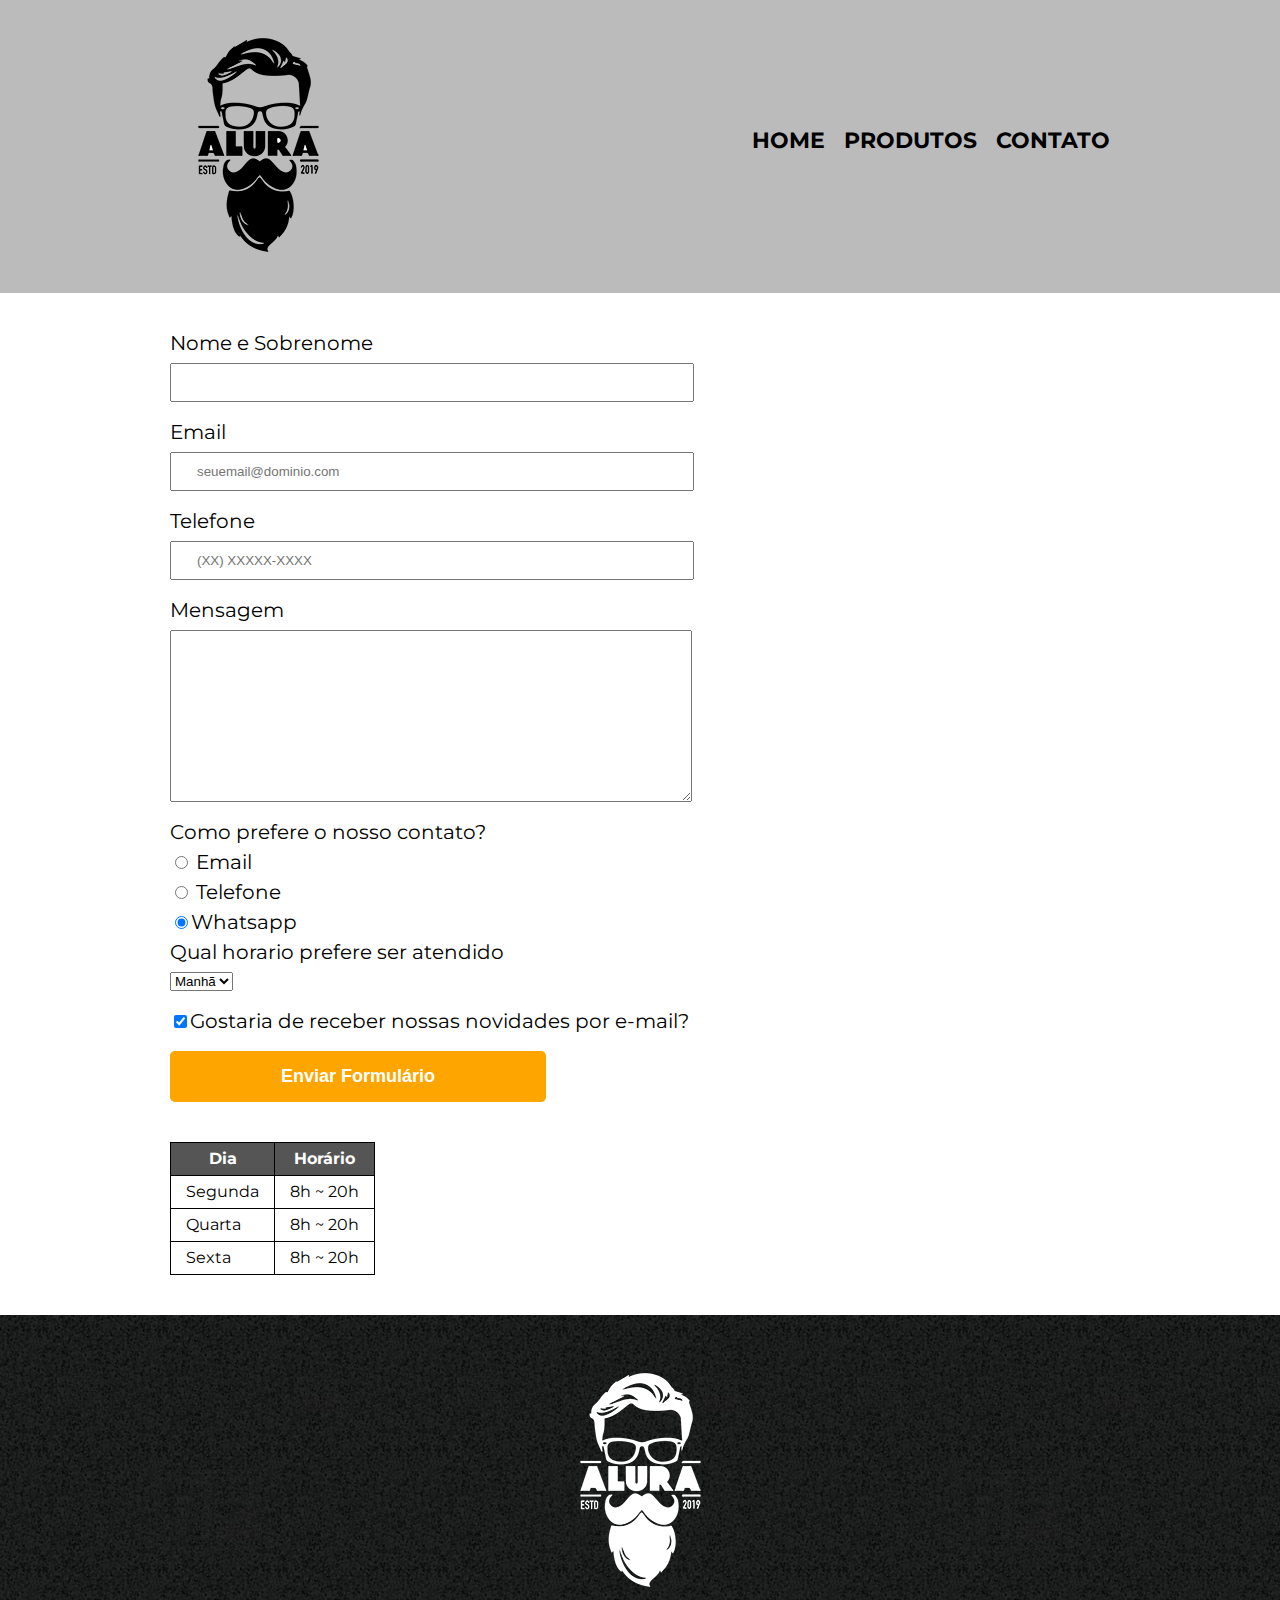
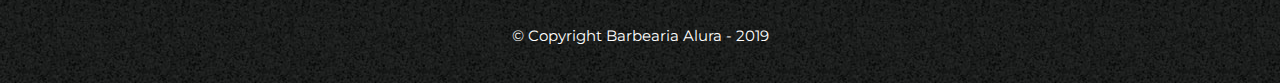
<file: contato.html>
<!DOCTYPE html>
<html lang="pt-br">
    <head>
        <meta charset="UTF-8">
        <meta name="viewport" content="width=device-width">
        <title>Contato - Barbearia Alura</title>
        <link rel="stylesheet" href="reset.css">
        <link rel="stylesheet" href="style.css">
        <link href="https://fonts.googleapis.com/css?family=Montserrat&display=swap" rel="stylesheet">  
    </head>    
    <body>
        <header>
            <div class="caixa">
                <h1> <img src="logo.png" alt="Logo da Barbearia Alura"></h1>
                <nav>
                    <ul>
                        <li><a href="index.html">Home</a></li>
                        <li><a href="produtos.html">Produtos</a></li>
                        <li><a href="contato.html">Contato</a></li>
                    </ul>
                </nav>
            </div>
        </header>

        <main class="formulario">
            <form>
                <label for="nomesobrenome">Nome e Sobrenome</label> 
                <input type="text" id="nomesobrenome" class="input-padrao" required>

                <label for="email">Email</label> 
                <input type="email" id="email" class="input-padrao" required 
                placeholder="seuemail@dominio.com">

                <label for="telefone">Telefone</label> 
                <input type="tel" id="telefone"class="input-padrao" required 
                placeholder="(XX) XXXXX-XXXX">

                <label for="mensagem"> Mensagem</label>
                <textarea cols="70" rows="10" id="mensagem" class="input-padrao" 
                    required></textarea>
                
                <fieldset>
                    <legend class="teste" id="teste">Como prefere o nosso contato?</legend>
                    <label for="radio-email"> <input type="radio" name="contato" value="email" id="radio-email">    
                        Email</label>                    

                    <label for="radio-telefone"> <input type="radio" name="contato" value="email" id="radio-telefone">
                        Telefone</label>                    

                    <label for="radio-whatsapp"> <input type="radio" name="contato" value="email" id="radio-whatsapp"
                        checked>Whatsapp</label>
                </fieldset>  
                
                <fieldset>
                    <legend>Qual horario prefere ser atendido</legend> 
                    <select>
                        <option>Manhã</option>
                        <option>Tarde</option>
                        <option>Noite</option>
                    </select>
                </fieldset>

                <label class="checkbox"><input type="checkbox" checked>Gostaria de receber nossas novidades por e-mail?</label>     
                <input type="submit" value="Enviar Formulário" class="enviar">
            </form>
            <table>
                <thead>
                    <tr>
                        <th>Dia</th>
                        <th>Horário</th>
                    </tr>
                </thead>
                <tbody>
                    <tr>
                        <td>Segunda</td>
                        <td>8h ~ 20h</td>
                    </tr>
                    <tr>
                        <td>Quarta</td>
                        <td>8h ~ 20h</td>
                    </tr>
                    <tr>
                        <td>Sexta</td>
                        <td>8h ~ 20h</td>
                    </tr>                                 
                </tbody>
            </table>
            
        </main>
        <footer>
            <img src="logo-branco.png" alt="Logo da Barbearia Alura">
            <p class="copyright">&copy; Copyright Barbearia Alura - 2019</p>
        </footer>
</body>
</html>
</file>
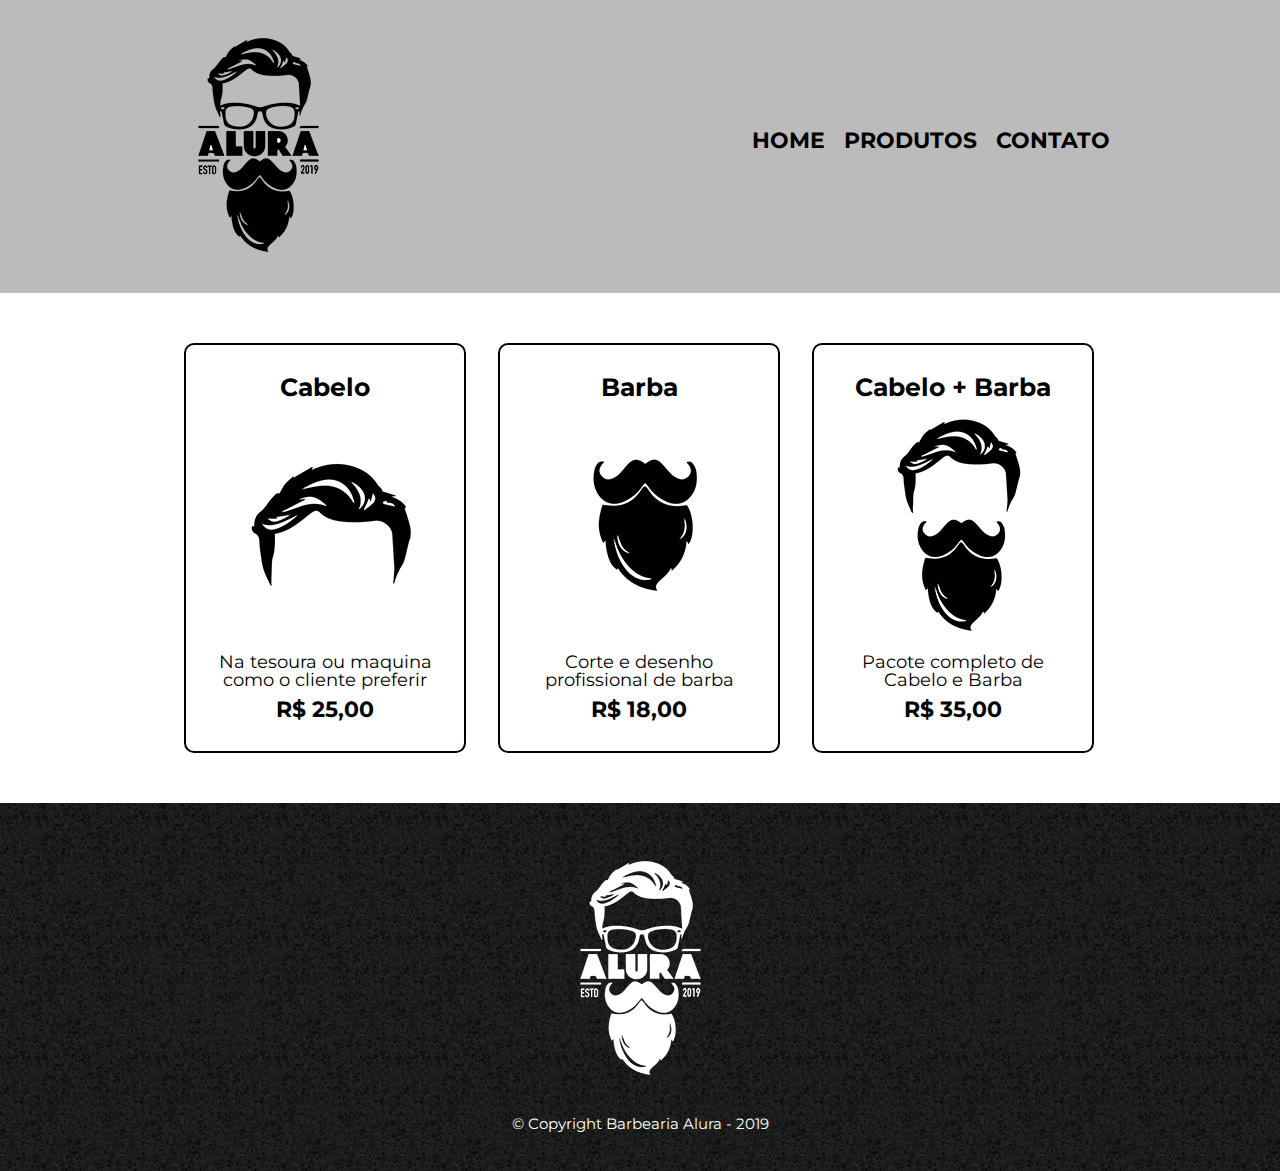
<file: produtos.html>
<!DOCTYPE html>
<html lang="pt-br">
    <head>
        <meta charset="UTF-8">
        <meta name="viewport" content="width=device-width">
        <title>Produtos - Barbearia Alura</title>
        <link rel="stylesheet" href="reset.css">
        <link rel="stylesheet" href="style.css">
        <link href="https://fonts.googleapis.com/css?family=Montserrat&display=swap" rel="stylesheet">  
    </head>    
    <body>
        <header>
            <div class="caixa">
                <h1> <img src="logo.png" alt="Logo da Barbearia Alura"></h1>
                <nav>
                    <ul>
                        <li><a href="index.html">Home</a></li>
                        <li><a href="produtos.html">Produtos</a></li>
                        <li><a href="contato.html">Contato</a></li>
                    </ul>
                </nav>
            </div>
            
        </header>
        <main>
            <ul class="produtos">
            <li>
                <h2>Cabelo</h2>
                <img src="cabelo.jpg">
                <p class="produto-descricao">Na tesoura ou maquina como o cliente preferir</p>
                <p class="produto-preco">R$ 25,00</p>
            </li>
            <li>
                <h2>Barba</h2>
                <img src="barba.jpg">
                <p class="produto-descricao">Corte e desenho profissional de barba</p>
                <p class="produto-preco"> R$ 18,00</p>
            </li>
            <li>
                <h2>Cabelo + Barba</h2>
                <img src="cabelo+barba.jpg">
                <p class="produto-descricao">Pacote completo de Cabelo e Barba</p>
                <p class="produto-preco">R$ 35,00</p>
            </li>
            </ul>
        </main>
        <footer>
            <img src="logo-branco.png">
            <p class="copyright">&copy; Copyright Barbearia Alura - 2019</p>
        </footer>
</body>
</html>
</file>
<file: style.css>
body{
	font-family: 'Montserrat', sans-serif;
}

header {
	background: #BBBBBB;
	padding: 20px 0;
}

.caixa {
	position: relative;
	width: 940px;
	margin: 0 auto;
}

nav {
	position: absolute;
	top: 110px;
	right: 0;
}

nav li {
	display: inline;
	margin: 0 0 0 15px;
}

nav a {
	text-transform: uppercase;
	color: #000000;
	font-weight: bold;
	font-size: 22px;
	text-decoration: none;
}

nav a:hover{
    color: #c78c19;
    text-decoration: underline;
}

.produtos {
	width: 940px;
	margin: 0 auto;
	padding: 50px 0;
}

.produtos li {
	display: inline-block;
	text-align: center;
	width: 30%;
	vertical-align: top;
	margin: 0 1.5%;
	padding: 30px 20px;
    box-sizing: border-box;
    border: 2px solid #000000;
    border-radius: 10px;
}

.produtos li:hover{
    border-color: #c78c19;
}

.produtos li:hover h2{
    font-size: 30px;
}

.produtos li:active{
    border-color: #088c19;
}

.produtos h2 {
	font-size: 25px;
	font-weight: bold;
}

.produto-descricao {
	font-size: 18px;
}

.produto-preco {
	font-size: 22px;
	font-weight: bold;
	margin-top: 10px;
}

footer{
    text-align: center;
    background: url("bg.jpg");
    padding: 40px 0;
}

.copyright{
    color: #FFFFFF;
    font-size: 15px;
    margin: 20px 0 0;
}

/*   PAGINA DE CONTATO */

.formulario{
	width: 940px;
	margin: 0 auto;	
}

form{
	margin: 40px 0;
}

form label, form legend{
	display: block;
	font-size: 20px;
	margin: 0 0 10px;
}

.input-padrao{
	display: block;
	margin: 0 0 20px;
	padding: 10px 25px;
	width: 50%;
}

.checkbox{
	margin: 20px 0;
}

.enviar{
	width: 40%;
	padding: 15px 0;
	background: orange;
	color: white;
	font-weight: bold;
	font-size: 18px;
	border: none;
	border-radius: 5px;
	transition: 1s all;
	cursor: pointer;
}

.enviar:hover{
	background:darkorange;
	transform: scale(1.2);
}

table{
	margin: 20px 0 40px;
}

thead{
	background: #555555;
	color: white;
	font-weight: bold;
}

td, th{
	border: 1px solid #000000;
	padding: 8px 15px;
}

/* CSS DA PAGINA INICIAL */

.banner {
	width: 100%;
}

.titulo-principal {
	text-align: center ;
	font-size: 2em;
	margin: 0 0 1em;
	clear: left;
/*	TESTE DE SOBRA NA FONTE
	text-shadow: 2px 2px 0px yellow; 
	*/
}

.principal{
	padding: 3em 0;
	background: #FEFEFE;
	width: 940px;
	margin: 0 auto;
}

.principal p{
	margin: 0 0 1em;
}

.principal strong {
	font-weight: bold;
}

.principal em{
	font-style: italic;
}

.utensilios {
	width: 120px;
	float: left;
	margin: 0 20px 20px 0;
}

.mapa{
	padding: 3em 0;
	background: linear-gradient(#FEFEFE, #888888);
}

.mapa p{
	margin: 2em 0;
	text-align: center;
}

.mapa-conteudo{
	width: 940px;
	margin: 0 auto;
}

.beneficios{
	padding: 3em 0;
	background: #888888;
}

.conteudo-beneficios{
	width: 640px;
	margin: 0 auto;
}

.lista-beneficios{
	width: 40%;
	display: inline-block;
	vertical-align: top;
}

.itens{
	line-height: 1.5;
}

.itens:first-child{
	font-weight: bold;
}

.itens:before{
	content: "\2704" ;
}

.imagem-beneficios{
	width: 60%;
	opacity: 1;
	transition: 400ms;
	box-shadow: 10px 10px 10px 0 #000000;
}

.imagem-beneficios:hover{
	opacity: 0.3;
}

.video{
	width: 560px;
	margin: 2em auto;
}

.contador{
	margin: 2em auto;
}

.insta{
	width: 560px;
	margin: 2em auto;
}

@media screen and (max-width: 480px) {
    .caixa, .principal, .conteudo-beneficios, .mapa-conteudo, .video, .formulario, .produtos, .produtos li{
        width: auto;
    }

    h1 {
        text-align: center;
    }

    nav {
        position: static;
    }

    .lista-beneficios, .imagem-beneficios {
        width: 100%;
    }
}
</file>
